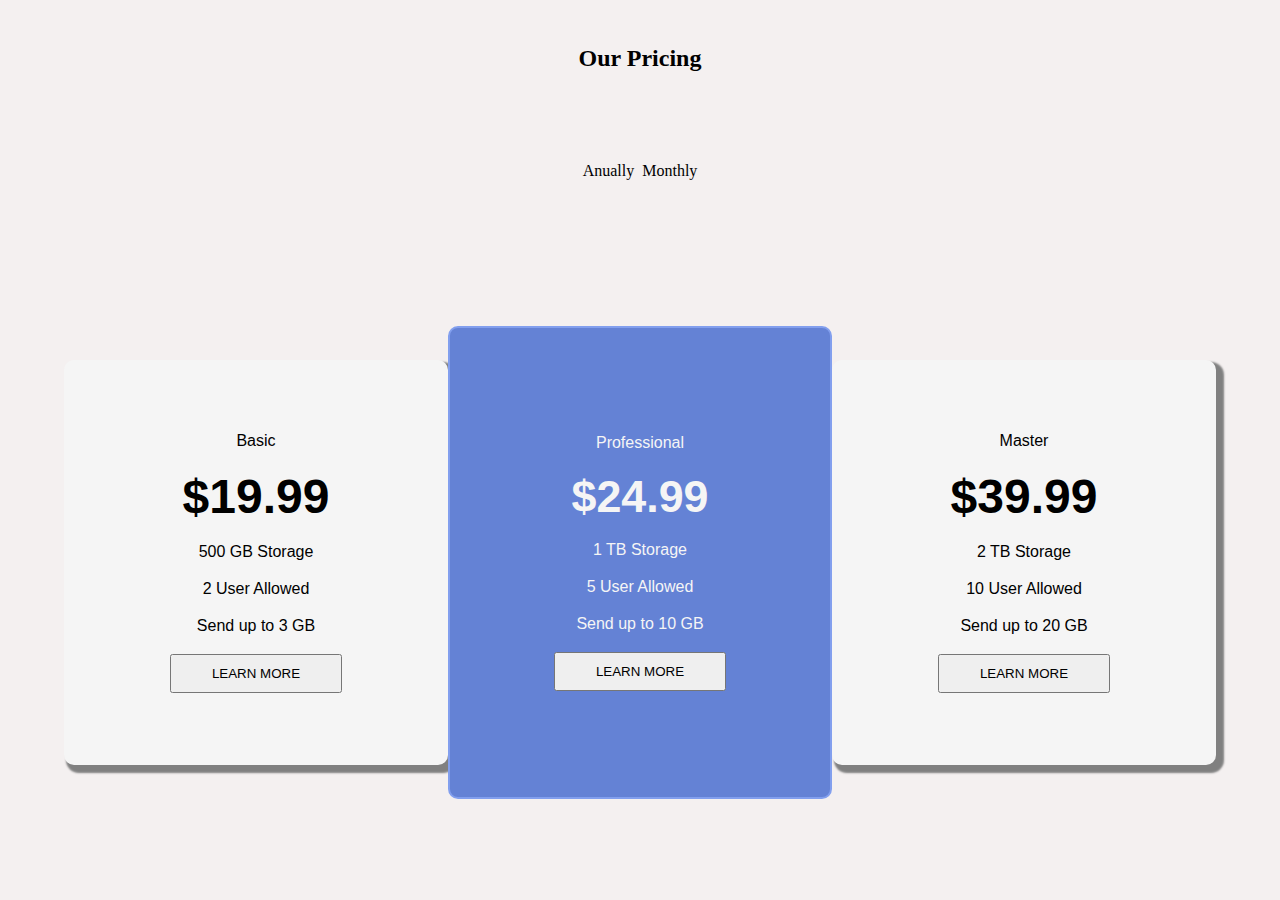
<file: index.html>
<!DOCTYPE html>
<html lang="en">
<head>
    <meta charset="UTF-8">
    <meta name="viewport" content="width=device-width, initial-scale=1.0">
    <title>Document</title>
    <link rel="stylesheet" href="temp7.css">
    <link rel="stylesheet" href="https://cdnjs.cloudflare.com/ajax/libs/font-awesome/6.4.2/css/all.min.css" integrity="sha512-z3gLpd7yknf1YoNbCzqRKc4qyor8gaKU1qmn+CShxbuBusANI9QpRohGBreCFkKxLhei6S9CQXFEbbKuqLg0DA==" crossorigin="anonymous" referrerpolicy="no-referrer" />
</head>
<body>
    <div class="container">
        <div class="header">
            <h2>Our Pricing</h2>
            <p>Anually <i class="fa-solid fa-toggle-on" style="color: #2657a6;"></i>&nbsp;<span>Monthly</span></p>
        </div>
        <div class="footer">
            <div class="id1">
                <ul>
                    <li>Basic</li>
                    <li style="font-size: 3rem;font-weight: bold;">&dollar;19.99</li>
                    <li>500 GB Storage</li>
                    <li>2 User Allowed</li>
                    <li>Send up to 3 GB</li>
                    <li><button>LEARN MORE</button></li>
                </ul>
            </div>
            <div class="id2">
                <ul>
                    <li>Professional</li>
                    <li style="font-size: 2.8rem;font-weight: bold;">&dollar;24.99</li>
                    <li>1 TB Storage</li>
                    <li>5 User Allowed</li>
                    <li>Send up to 10 GB</li>
                    <li><button>LEARN MORE</button></li>
                </ul>
            </div>
            <div class="id3">
                <ul>
                    <li>Master</li>
                    <li style="font-size: 3rem;font-weight: bold;">&dollar;39.99</li>
                    <li>2 TB Storage</li>
                    <li>10 User Allowed</li>
                    <li>Send up to 20 GB</li>
                    <li><button>LEARN MORE</button></li>
                </ul>
            </div>
        </div>
    </div>
</body>
</html>
</file>
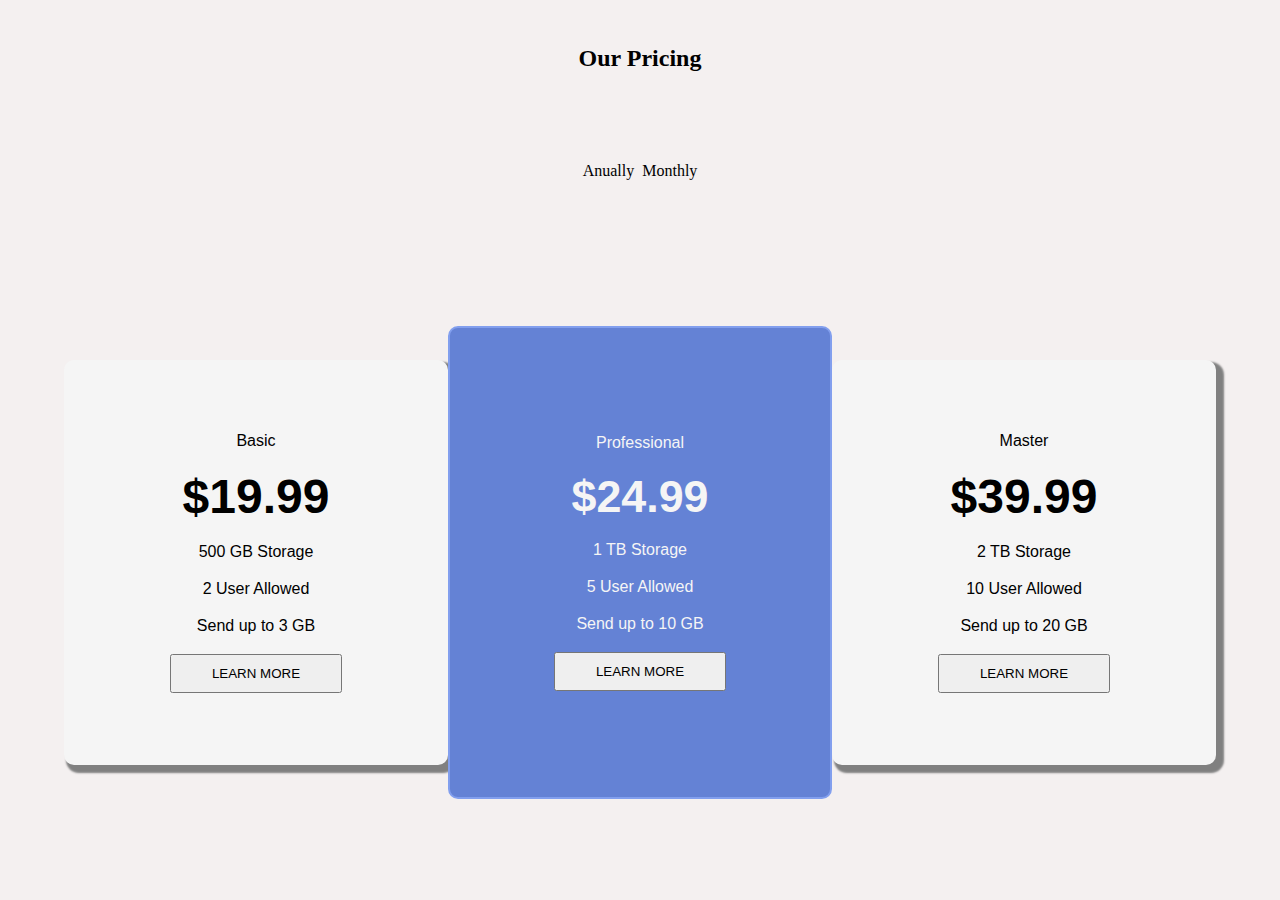
<file: temp7.html>
<!DOCTYPE html>
<html lang="en">
<head>
    <meta charset="UTF-8">
    <meta name="viewport" content="width=device-width, initial-scale=1.0">
    <title>Document</title>
    <link rel="stylesheet" href="temp7.css">
    <link rel="stylesheet" href="https://cdnjs.cloudflare.com/ajax/libs/font-awesome/6.4.2/css/all.min.css" integrity="sha512-z3gLpd7yknf1YoNbCzqRKc4qyor8gaKU1qmn+CShxbuBusANI9QpRohGBreCFkKxLhei6S9CQXFEbbKuqLg0DA==" crossorigin="anonymous" referrerpolicy="no-referrer" />
</head>
<body>
    <div class="container">
        <div class="header">
            <h2>Our Pricing</h2>
            <p>Anually <i class="fa-solid fa-toggle-on" style="color: #2657a6;"></i>&nbsp;<span>Monthly</span></p>
        </div>
        <div class="footer">
            <div class="id1">
                <ul>
                    <li>Basic</li>
                    <li style="font-size: 3rem;font-weight: bold;">&dollar;19.99</li>
                    <li>500 GB Storage</li>
                    <li>2 User Allowed</li>
                    <li>Send up to 3 GB</li>
                    <li><button>LEARN MORE</button></li>
                </ul>
            </div>
            <div class="id2">
                <ul>
                    <li>Professional</li>
                    <li style="font-size: 2.8rem;font-weight: bold;">&dollar;24.99</li>
                    <li>1 TB Storage</li>
                    <li>5 User Allowed</li>
                    <li>Send up to 10 GB</li>
                    <li><button>LEARN MORE</button></li>
                </ul>
            </div>
            <div class="id3">
                <ul>
                    <li>Master</li>
                    <li style="font-size: 3rem;font-weight: bold;">&dollar;39.99</li>
                    <li>2 TB Storage</li>
                    <li>10 User Allowed</li>
                    <li>Send up to 20 GB</li>
                    <li><button>LEARN MORE</button></li>
                </ul>
            </div>
        </div>
    </div>
</body>
</html>
</file>
<file: temp7.css>
*{
    margin: 0;
    padding: 0;
    box-sizing: border-box;
}
.container{
    height: 100vh;
    width: 100vw;
    background-color: rgb(244, 240, 240);
}
.header{
    width: 100vw;
    height: 25%;
    display: flex;
    flex-direction: column;
    justify-content: space-around;
    align-items: center;
}
.footer{
    width: 100vw;
    height: 75%;
    display: flex;
    justify-content: center;
    align-items: center;
}
.id1,.id3{
    width: 30%;
    height: 60%;
    background-color: whitesmoke;
    display: flex;
    justify-content: center;
    align-items: center;
    box-shadow: 5px 5px 2px 3px grey;
    border-radius: 10px;
    font-family: sans-serif;

}
ul{
    list-style: none;
    text-align: center;
    display: flex;
    width: 100%;
    padding: 0.6rem;
    flex-direction: column;
    justify-content: space-evenly;
    align-items: center;
}
li{
    display: flex;
    width: 100%;
    padding: 0.6rem;
    justify-content: center;
    
}
button{
    padding: 10px 40px;
}
.id2{
    border: 2px solid rgb(130, 159, 238);
    width: 30%;
    height: 70%;
    background-color: rgb(100, 130, 213);
    display: flex;
    justify-content: center;
    align-items: center;
    border-radius: 10px;
    color: whitesmoke;
    font-family: sans-serif;

}
@media screen and (max-width:768px) {

    .container{
        height: auto;
        width: auto;
        display: block;
       
    }
    .header{
        width: auto;
        height: auto;
        display: block;
        text-align: center;
        
    }
    .footer{
        width: auto;
        height: auto;
        display: block;
        
    }
    .id1,.id3{
        width: auto;
        height: auto;
       display: block;
    
    }
    ul{
        list-style: none;
        text-align: center;
        display: block;
        width: auto;
        padding: auto;
        
    }
    li{
        display: block;
        width: 100%;
        padding: auto;
        
    }
    /* button{
        padding: 10px 40px;
    } */
    .id2{
        border: 2px solid rgb(130, 159, 238);
        width: auto;
        height: auto;
        background-color: rgb(100, 130, 213);
       display: block;
    }
   
    
}
</file>
